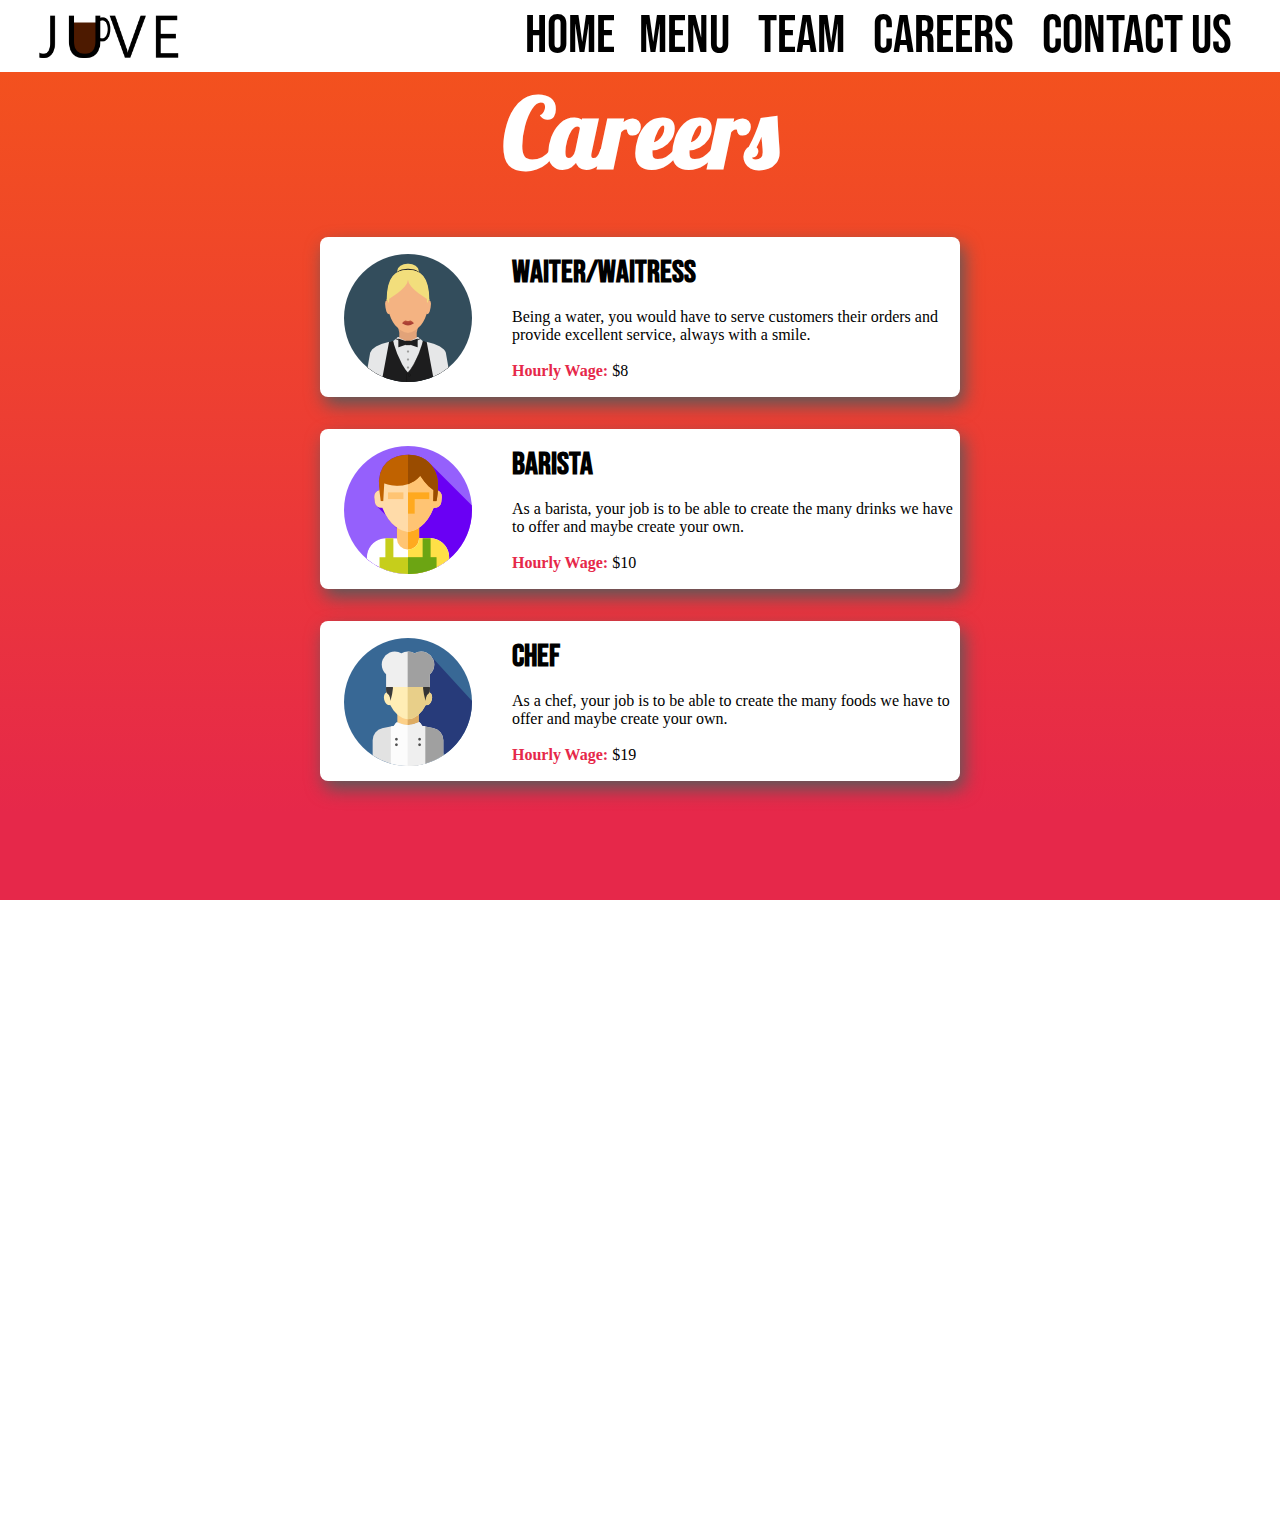
<file: careers.html>
<!DOCTYPE html>
<html lang="en-SG">
   <head>
      <title>Careers - Juve Cafe</title>
      <meta charset="UTF-8">
      <link href="img/favicon.png" rel="icon" sizes="16x16">
      <meta content="width=device-width, initial-scale=1" name="viewport">
      <link href="https://cdnjs.cloudflare.com/ajax/libs/font-awesome/4.7.0/css/font-awesome.min.css" rel="stylesheet">
      <link href="https://fonts.googleapis.com/css?family=Lobster" rel="stylesheet">
      <link href="styles.css" rel="stylesheet" type="text/css">
      <script src="https://ajax.googleapis.com/ajax/libs/jquery/3.3.1/jquery.min.js"></script>
      <link rel="stylesheet" href="SlickNav/slicknav.css" />
      <script src="SlickNav/jquery.slicknav.min.js"></script>
	  <script src="js/main.js"></script>
   </head>
   <body>
      <nav>
         <img src="img/logo.png" alt="logo">
         <ul>
            <li><a href="index.html">Home</a>
            <li>
            <li><a href="menu.html">Menu</a></li>
            <li> <a href="team.html">Team</a></li>
            <li><a href="careers.html">Careers</a></li>
            <li><a href="contact.html">Contact Us</a></li>
         </ul>
      </nav>
      <ul id="menu">
	  <!-- Mobile Navigation -->
         <li><a href="index.html">Home</a>
         <li>
         <li><a href="menu.html">Menu</a></li>
         <li> <a href="team.html">Team</a></li>
         <li><a href="careers.html">Careers</a></li>
         <li><a href="contact.html">Contact Us</a></li>
      </ul>
      <section id="careers">
	  <!-- Careers Section -->
         <h2>Careers</h2>
         <div class="container">
            <figure><img alt="waiter" src="img/careers/waiter.png"></figure>
            <article>
               <h2>Waiter/Waitress</h2>
               <p>
                  Being a water, you would have to serve customers their orders and provide excellent service, always with a smile.<br><br>
                  <span>Hourly Wage: </span>$8
               </p>
            </article>
         </div>
         <div class="container">
            <figure><img alt="barista" src="img/careers/barista.png"></figure>
            <article>
               <h2>Barista</h2>
               <p>
                  As a barista, your job is to be able to create the many drinks we have to offer and maybe create your own.<br><br>
                  <span>Hourly Wage: </span>$10
               </p>
            </article>
         </div>
         <div class="container">
            <figure><img alt="chef" src="img/careers/chef.png"></figure>
            <article>
               <h2>Chef</h2>
               <p>
                  As a chef, your job is to be able to create the many foods we have to offer and maybe create your own.<br><br>
                  <span>Hourly Wage: </span>$19
               </p>
            </article>
         </div>
      </section>
      <footer>
	  <!-- Footer -->
         <h2>Grab and Go.</h2>
         <div class="information">
            <address>51 FAIRWAYS DRIVE<br>SINGAPORE 286965</address>
            <p>8AM TO 7PM</p>
            <a href="tel:91234567"><span><i class="fa fa-phone"></i> 91234567</span><br></a>
            <a href="mailto:contact@juvecafe.com?Subject=Juve%20Cafe" target="_top"><span><i class="fa fa-envelope"></i> contact@juvecafe.com</span></a>
         </div>
         <iframe  src="https://www.google.com/maps/embed?pb=!1m18!1m12!1m3!1d63820.32368941657!2d103.79632658105211!3d1.3133177547739647!2m3!1f0!2f0!3f0!3m2!1i1024!2i768!4f13.1!3m3!1m2!1s0x0%3A0x618d7debf5205ee2!2sRiders+Cafe!5e0!3m2!1sen!2ssg!4v1526439135109"  allowfullscreen="allowfullscreen"></iframe>
         <div class="socialmedia">
            <i class="fa fa-facebook-f"></i>
            <i class="fa fa-instagram"></i>
            <i class="fa fa-twitter"></i>
         </div>
         <div class="copyright">
            <button id="myBtn">Click here for copyright acknowledgement</button>
            <br>
            <span>&copy;Juve Cafe</span>
         </div>
      </footer>
      <!-- The Modal -->
      <div id="myModal" class="modal">
         <!-- Modal content -->
         <div class="modal-content">
            <div class="modal-header">
               <span class="close">&times;</span>
               <h2>Copyright Acknowledgement</h2>
            </div>
            <div class="modal-body">
               <ul>
                  <li><a  target="_blank" href="http://fontsgeek.com/fonts/Maiandra-GD-Regular">MaiandraGD</a></li>
                  <li><a  target="_blank" href="https://www.dafont.com/bebas-neue.font">Bebas Neue Font</a></li>
                  <li><a  target="_blank" href="https://dribbble.com/shots/4526755-Coffee-Machine">Coffee Machine</a></li>
                  <li>
                     <div>Icons made by <a href="http://www.freepik.com" title="Freepik">Freepik</a> from <a href="https://www.flaticon.com/" title="Flaticon">www.flaticon.com</a> is licensed by <a href="http://creativecommons.org/licenses/by/3.0/" title="Creative Commons BY 3.0" target="_blank">CC 3.0 BY</a></div>
                  </li>
                  <li><a  target="_blank" href="https://www.pexels.com/">Menu Images</a></li>
               </ul>
            </div>
         </div>
      </div>
      <script>
         // Get the modal
         var modal = document.getElementById('myModal');
         
         // Get the button that opens the modal
         var btn = document.getElementById("myBtn");
         
         // Get the <span> element that closes the modal
         var span = document.getElementsByClassName("close")[0];
         
         // When the user clicks the button, open the modal 
         btn.onclick = function() {
             modal.style.display = "block";
         }
         
         // When the user clicks on <span> (x), close the modal
         span.onclick = function() {
             modal.style.display = "none";
         }
         
         // When the user clicks anywhere outside of the modal, close it
         window.onclick = function(event) {
             if (event.target == modal) {
                 modal.style.display = "none";
             }
         }
      </script>
   </body>
</html>
</file>
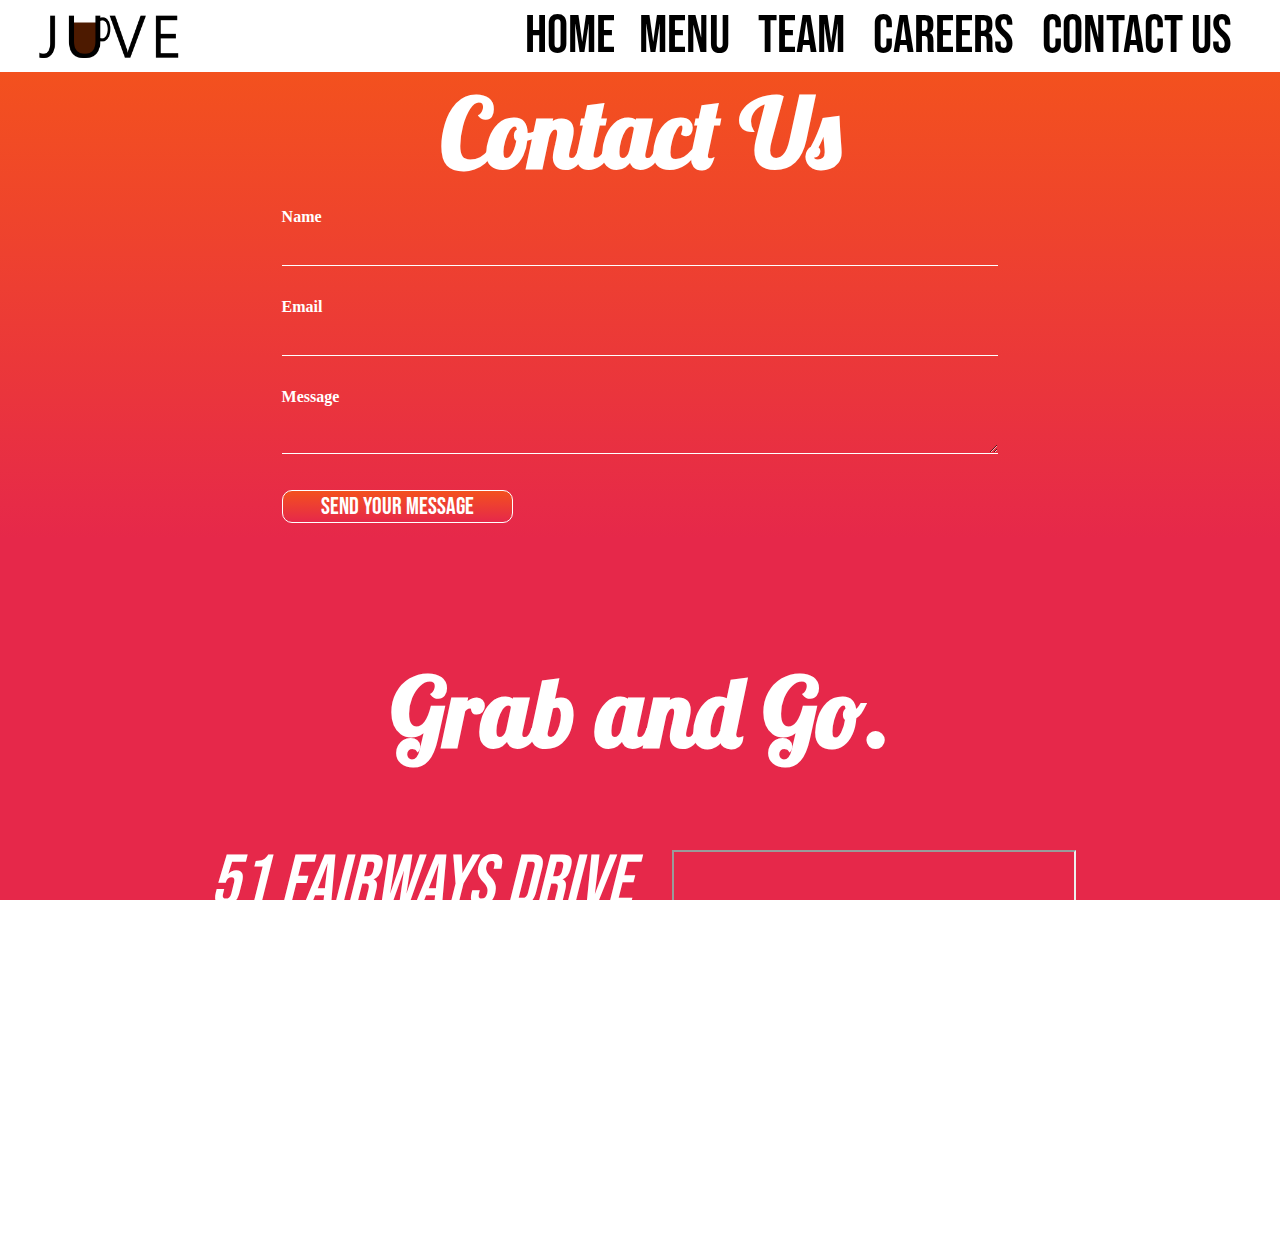
<file: contact.html>
<!DOCTYPE html>
<html lang="en-SG">
   <head>
      <title>Meet the Team - Juve Cafe</title>
      <meta charset="UTF-8">
      <link href="img/favicon.png" rel="icon" sizes="16x16">
      <meta content="width=device-width, initial-scale=1" name="viewport">
      <link href="img/cup.png" rel="icon" sizes="16x16">
      <link href="https://cdnjs.cloudflare.com/ajax/libs/font-awesome/4.7.0/css/font-awesome.min.css" rel="stylesheet">
      <link href="https://fonts.googleapis.com/css?family=Lobster" rel="stylesheet">
      <link href="styles.css" rel="stylesheet" type="text/css">
      <script src="https://ajax.googleapis.com/ajax/libs/jquery/3.3.1/jquery.min.js"></script>
      <link rel="stylesheet" href="SlickNav/slicknav.css" />
      <script src="SlickNav/jquery.slicknav.min.js"></script>
      <script src="js/main.js"></script>
	  <script src="js/main.js"></script>
   </head>
   <body>
      <nav>
         <img src="img/logo.png" alt="logo">
         <ul>
            <li><a href="index.html">Home</a>
            <li>
            <li><a href="menu.html">Menu</a></li>
            <li> <a href="team.html">Team</a></li>
            <li><a href="careers.html">Careers</a></li>
            <li><a href="contact.html">Contact Us</a></li>
         </ul>
      </nav>
      <ul id="menu">
	  <!-- Mobile Navigation -->
         <li><a href="index.html">Home</a>
         <li>
         <li><a href="menu.html">Menu</a></li>
         <li> <a href="team.html">Team</a></li>
         <li><a href="careers.html">Careers</a></li>
         <li><a href="contact.html">Contact Us</a></li>
      </ul>
      <section id="contact">
	  <!-- Contact Section -->
         <h2>Contact Us</h2>
         <div class="container">
            <form name="contactform" action="#" onsubmit="return validateForm()">
               <label for="name">Name</label>
               <input type="text" id="name" name="name">
               <label for="email">Email</label>
               <input type="text" id="email" name="email">
               <label for="message">Message</label>
               <textarea id="subject" name="message"  style="height:3rem"></textarea>
               <br>
               <button type="submit" id="submitbutton" value="Submit">
               <span> Send your Message</span>
               </button>
            </form>
         </div>
      </section>
      <footer>
	  <!-- Footer -->
         <h2>Grab and Go.</h2>
         <div class="information">
            <address>51 FAIRWAYS DRIVE<br>SINGAPORE 286965</address>
            <p>8AM TO 7PM</p>
            <a href="tel:91234567"><span><i class="fa fa-phone"></i> 91234567</span><br></a>
            <a href="mailto:contact@juvecafe.com?Subject=Juve%20Cafe" target="_top"><span><i class="fa fa-envelope"></i> contact@juvecafe.com</span></a>
         </div>
         <iframe  src="https://www.google.com/maps/embed?pb=!1m18!1m12!1m3!1d63820.32368941657!2d103.79632658105211!3d1.3133177547739647!2m3!1f0!2f0!3f0!3m2!1i1024!2i768!4f13.1!3m3!1m2!1s0x0%3A0x618d7debf5205ee2!2sRiders+Cafe!5e0!3m2!1sen!2ssg!4v1526439135109"  allowfullscreen="allowfullscreen"></iframe>
         <div class="socialmedia">
            <i class="fa fa-facebook-f"></i>
            <i class="fa fa-instagram"></i>
            <i class="fa fa-twitter"></i>
         </div>
         <div class="copyright">
            <button id="myBtn">Click here for copyright acknowledgement</button>
            <br>
            <span>&copy;Juve Cafe</span>
         </div>
      </footer>
      <!-- The Modal -->
      <div id="myModal" class="modal">
         <!-- Modal content -->
         <div class="modal-content">
            <div class="modal-header">
               <span class="close">&times;</span>
               <h2>Copyright Acknowledgement</h2>
            </div>
            <div class="modal-body">
               <ul>
                  <li><a  target="_blank" href="http://fontsgeek.com/fonts/Maiandra-GD-Regular">MaiandraGD</a></li>
                  <li><a  target="_blank" href="https://www.dafont.com/bebas-neue.font">Bebas Neue Font</a></li>
                  <li><a  target="_blank" href="https://dribbble.com/shots/4526755-Coffee-Machine">Coffee Machine</a></li>
                  <li>
                     <div>Icons made by <a href="http://www.freepik.com" title="Freepik">Freepik</a> from <a href="https://www.flaticon.com/" title="Flaticon">www.flaticon.com</a> is licensed by <a href="http://creativecommons.org/licenses/by/3.0/" title="Creative Commons BY 3.0" target="_blank">CC 3.0 BY</a></div>
                  </li>
                  <li><a  target="_blank" href="https://www.pexels.com/">Menu Images</a></li>
               </ul>
            </div>
         </div>
      </div>
      <script>
         // Get the modal
         var modal = document.getElementById('myModal');
         
         // Get the button that opens the modal
         var btn = document.getElementById("myBtn");
         
         // Get the <span> element that closes the modal
         var span = document.getElementsByClassName("close")[0];
         
         // When the user clicks the button, open the modal 
         btn.onclick = function() {
             modal.style.display = "block";
         }
         
         // When the user clicks on <span> (x), close the modal
         span.onclick = function() {
             modal.style.display = "none";
         }
         
         // When the user clicks anywhere outside of the modal, close it
         window.onclick = function(event) {
             if (event.target == modal) {
                 modal.style.display = "none";
             }
         }
      </script>
   </body>
</html>
</file>
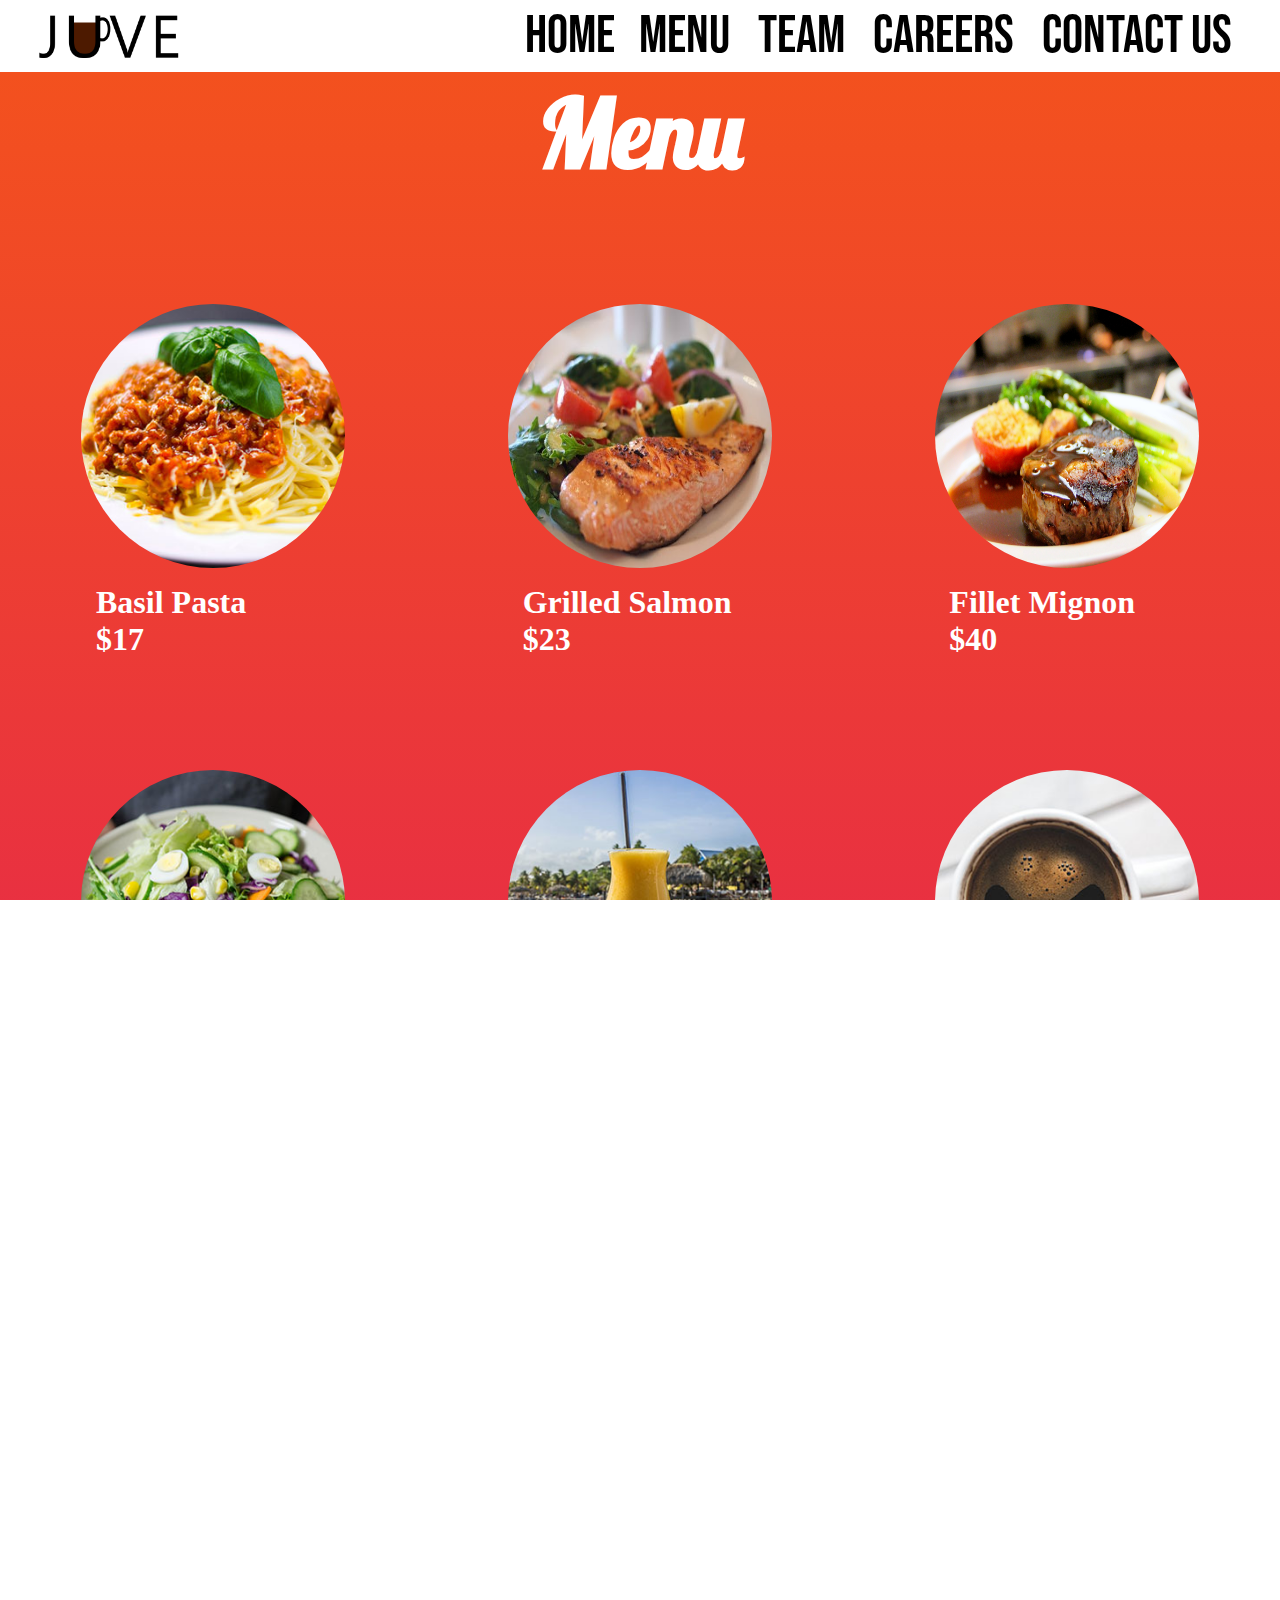
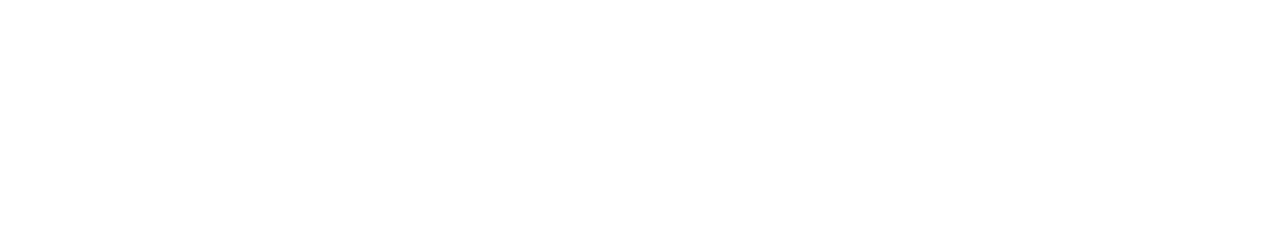
<file: menu.html>
<!DOCTYPE html>
<html lang="en-SG">
   <head>
      <title>Meet the Team - Juve Cafe</title>
      <meta charset="UTF-8">
      <link href="img/favicon.png" rel="icon" sizes="16x16">
      <meta content="width=device-width, initial-scale=1" name="viewport">
      <link href="img/cup.png" rel="icon" sizes="16x16">
      <link href="https://cdnjs.cloudflare.com/ajax/libs/font-awesome/4.7.0/css/font-awesome.min.css" rel="stylesheet">
      <link href="https://fonts.googleapis.com/css?family=Lobster" rel="stylesheet">
      <link href="styles.css" rel="stylesheet" type="text/css">
      <script src="https://ajax.googleapis.com/ajax/libs/jquery/3.3.1/jquery.min.js"></script>
      <link rel="stylesheet" href="SlickNav/slicknav.css" />
      <script src="SlickNav/jquery.slicknav.min.js"></script>
	  <script src="js/main.js"></script>
   </head>
   <body>
      <nav>
         <img src="img/logo.png" alt="logo">
         <ul>
            <li><a href="index.html">Home</a>
            <li>
            <li><a href="menu.html">Menu</a></li>
            <li> <a href="team.html">Team</a></li>
            <li><a href="careers.html">Careers</a></li>
            <li><a href="contact.html">Contact Us</a></li>
         </ul>
      </nav>
      <ul id="menu">
	  <!-- Mobile Navigation -->
         <li><a href="index.html">Home</a>
         <li>
         <li><a href="menu.html">Menu</a></li>
         <li> <a href="team.html">Team</a></li>
         <li><a href="careers.html">Careers</a></li>
         <li><a href="contact.html">Contact Us</a></li>
      </ul>
      <section id="food">
         <h2>Menu</h2>
         <div class="wrapper">
            <div class="container">
               <figure>
                  <img src="img/food/basil-pasta.jpg" alt="">
               </figure>
               <p>
                  <span>Basil Pasta</span>
                  <br>
                  $17
               </p>
            </div>
            <div class="container">
               <figure>
                  <img src="img/food/salmon.jpeg" alt="">
               </figure>
               <p>
                  <span>Grilled Salmon</span>
                  <br>
                  $23
               </p>
            </div>
            <div class="container">
               <figure>
                  <img src="img/food/steak.jpg" alt="">
               </figure>
               <p>
                  <span>Fillet Mignon</span>
                  <br>
                  $40
               </p>
            </div>
            <div class="container">
               <figure>
                  <img src="img/food/salad.jpg" alt="">
               </figure>
               <p>
                  <span>Salad</span>
                  <br>
                  $8
               </p>
            </div>
            <div class="container">
               <figure>
                  <img src="img/food/mango.jpg" alt="">
               </figure>
               <p>
                  <span>Mango Smoothie</span>
                  <br>
                  $6
               </p>
            </div>
            <div class="container">
               <figure>
                  <img src="img/food/coffee.jpg" alt="">
               </figure>
               <p>
                  <span>Coffee</span>
                  <br>
                  $4
               </p>
            </div>
         </div>
      </section>
      <footer>
         <h2>Grab and Go.</h2>
         <div class="information">
            <address>51 FAIRWAYS DRIVE<br>SINGAPORE 286965</address>
            <p>8AM TO 7PM</p>
            <a href="tel:91234567"><span><i class="fa fa-phone"></i> 91234567</span><br></a>
            <a href="mailto:contact@juvecafe.com?Subject=Juve%20Cafe" target="_top"><span><i class="fa fa-envelope"></i> contact@juvecafe.com</span></a>
         </div>
         <iframe  src="https://www.google.com/maps/embed?pb=!1m18!1m12!1m3!1d63820.32368941657!2d103.79632658105211!3d1.3133177547739647!2m3!1f0!2f0!3f0!3m2!1i1024!2i768!4f13.1!3m3!1m2!1s0x0%3A0x618d7debf5205ee2!2sRiders+Cafe!5e0!3m2!1sen!2ssg!4v1526439135109"  allowfullscreen="allowfullscreen"></iframe>
         <div class="socialmedia">
            <i class="fa fa-facebook-f"></i>
            <i class="fa fa-instagram"></i>
            <i class="fa fa-twitter"></i>
         </div>
         <div class="copyright">
            <button id="myBtn">Click here for copyright acknowledgement</button>
            <br>
            <span>&copy;Juve Cafe
         </div>
      </footer>
      <!-- The Modal -->
      <div id="myModal" class="modal">
         <!-- Modal content -->
         <div class="modal-content">
            <div class="modal-header">
               <span class="close">&times;</span>
               <h2>Copyright Acknowledgement</h2>
            </div>
            <div class="modal-body">
               <ul>
                  <li><a  target="_blank" href="http://fontsgeek.com/fonts/Maiandra-GD-Regular">MaiandraGD</a></li>
                  <li><a  target="_blank" href="https://www.dafont.com/bebas-neue.font">Bebas Neue Font</a></li>
                  <li><a  target="_blank" href="https://dribbble.com/shots/4526755-Coffee-Machine">Coffee Machine</a></li>
                  <li>
                     <div>Icons made by <a href="http://www.freepik.com" title="Freepik">Freepik</a> from <a href="https://www.flaticon.com/" title="Flaticon">www.flaticon.com</a> is licensed by <a href="http://creativecommons.org/licenses/by/3.0/" title="Creative Commons BY 3.0" target="_blank">CC 3.0 BY</a></div>
                  </li>
                  <li><a  target="_blank" href="https://www.pexels.com/">Menu Images</a></li>
               </ul>
               </ul>
            </div>
         </div>
      </div>
      <script>
         // Get the modal
         var modal = document.getElementById('myModal');
         
         // Get the button that opens the modal
         var btn = document.getElementById("myBtn");
         
         // Get the <span> element that closes the modal
         var span = document.getElementsByClassName("close")[0];
         
         // When the user clicks the button, open the modal 
         btn.onclick = function() {
             modal.style.display = "block";
         }
         
         // When the user clicks on <span> (x), close the modal
         span.onclick = function() {
             modal.style.display = "none";
         }
         
         // When the user clicks anywhere outside of the modal, close it
         window.onclick = function(event) {
             if (event.target == modal) {
                 modal.style.display = "none";
             }
         }
      </script>
   </body>
</html>
</file>
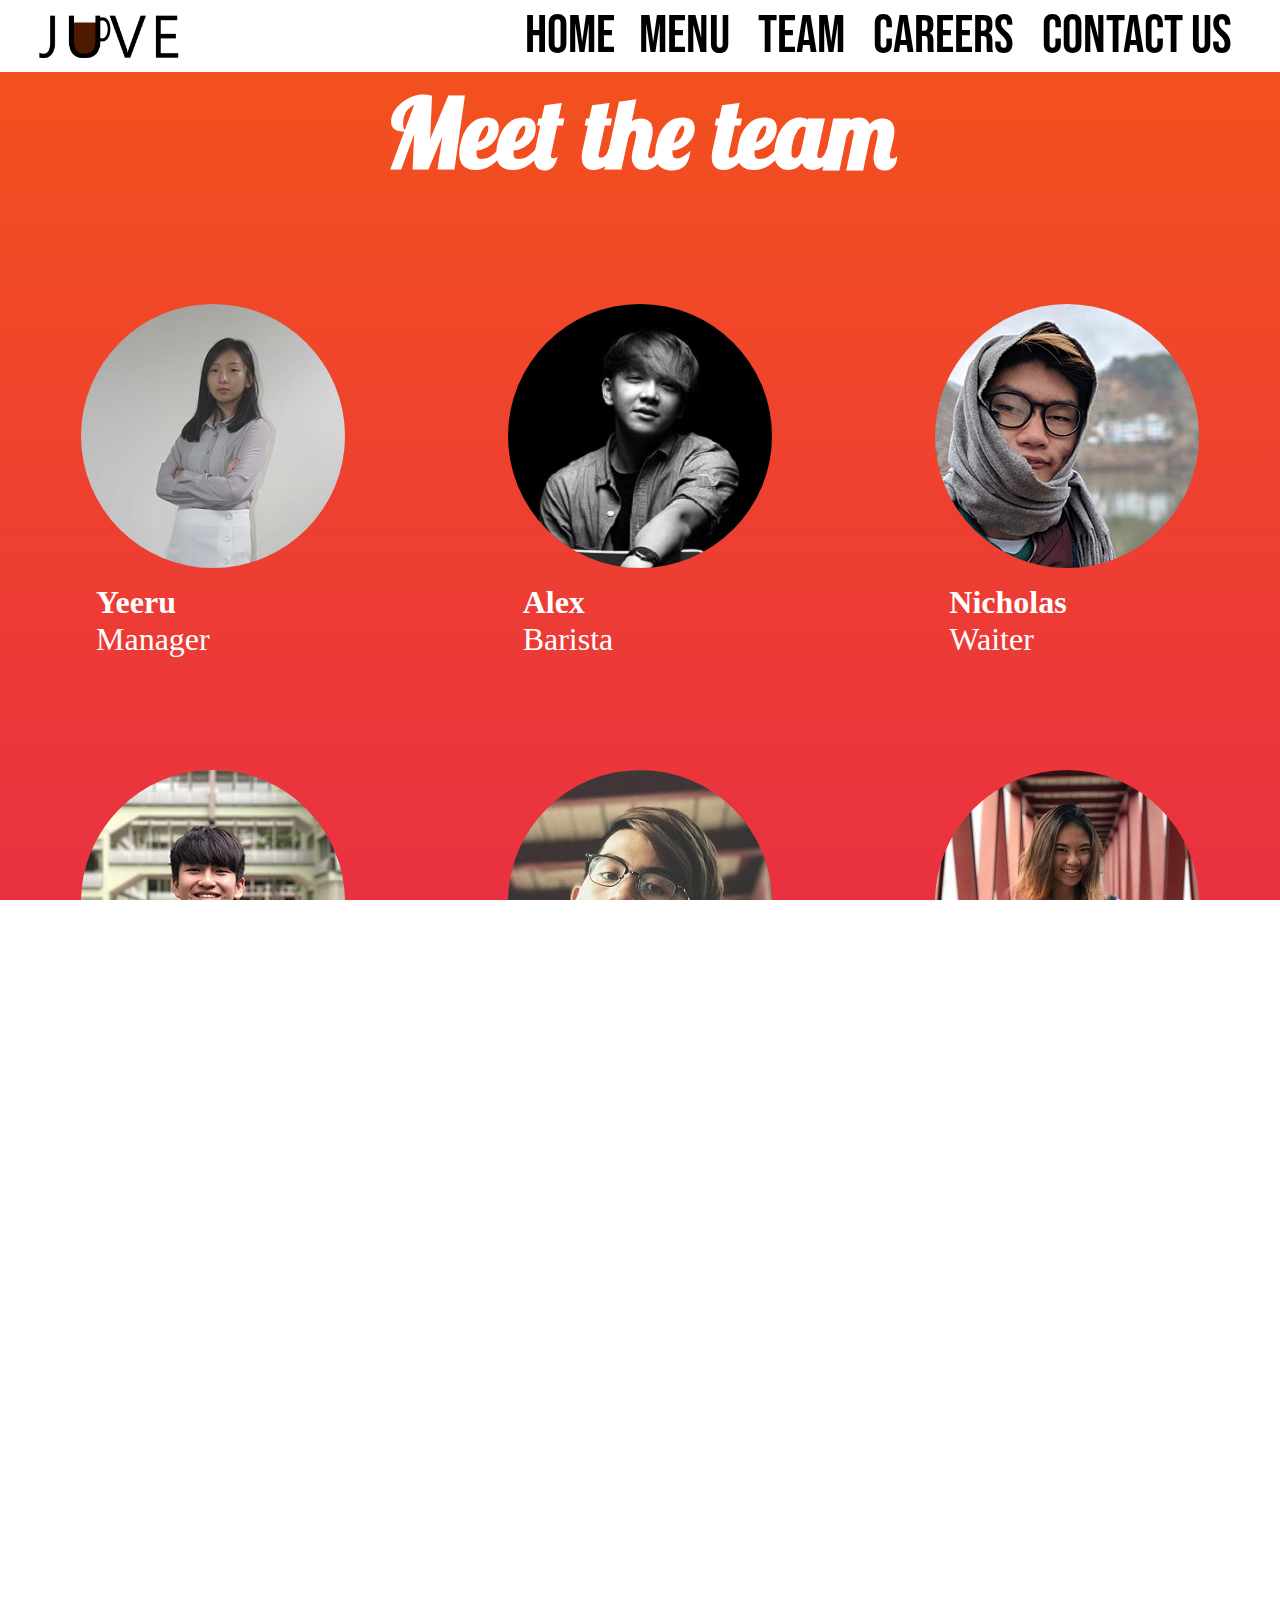
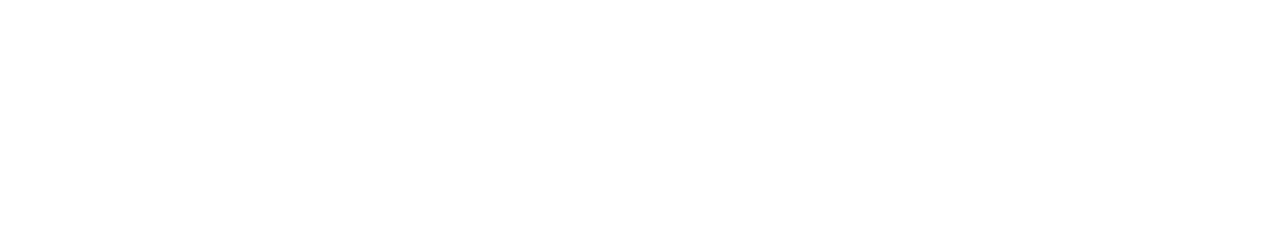
<file: team.html>
<!DOCTYPE html>
<html lang="en-SG">
   <head>
      <title>Meet the Team - Juve Cafe</title>
      <meta charset="UTF-8">
      <link href="img/favicon.png" rel="icon" sizes="16x16">
      <meta content="width=device-width, initial-scale=1" name="viewport">
      <link href="img/cup.png" rel="icon" sizes="16x16">
      <link href="https://cdnjs.cloudflare.com/ajax/libs/font-awesome/4.7.0/css/font-awesome.min.css" rel="stylesheet">
      <link href="https://fonts.googleapis.com/css?family=Lobster" rel="stylesheet">
      <link href="styles.css" rel="stylesheet" type="text/css">
      <script src="https://ajax.googleapis.com/ajax/libs/jquery/3.3.1/jquery.min.js"></script>
      <link rel="stylesheet" href="SlickNav/slicknav.css" />
      <script src="SlickNav/jquery.slicknav.min.js"></script>
	  <script src="js/main.js"></script>
   </head>
   <body>
      <nav>
         <img src="img/logo.png" alt="logo">
         <ul>
            <li><a href="index.html">Home</a>
            <li>
            <li><a href="menu.html">Menu</a></li>
            <li> <a href="team.html">Team</a></li>
            <li><a href="careers.html">Careers</a></li>
            <li><a href="contact.html">Contact Us</a></li>
         </ul>
      </nav>
      <ul id="menu">
	  <!-- Mobile Navigation -->
         <li><a href="index.html">Home</a>
         <li>
         <li><a href="menu.html">Menu</a></li>
         <li> <a href="team.html">Team</a></li>
         <li><a href="careers.html">Careers</a></li>
         <li><a href="contact.html">Contact Us</a></li>
      </ul>
      <section id="team">
	  <!-- Team Section -->
         <h2>Meet the team</h2>
         <div class="wrapper">
            <div class="container">
               <figure>
                  <img src="img/team/yeet.jpg" alt="yeeru">
               </figure>
               <i class="fa fa-search"></i>
               <p>
                  <span>Yeeru</span>
                  <br>
                  Manager
               </p>
            </div>
            <div class="container">
               <figure>
                  <img src="img/team/alex.jpg" alt="alex">
               </figure>
               <p>
                  <span>Alex</span>
                  <br>
                  Barista
            </div>
            <div class="container">
               <figure>
                  <img src="img/team/nicholas.jpg" alt="nicholas">
               </figure>
               <p>
                  <span>Nicholas</span>
                  <br>
                  Waiter
            </div>
            <div class="container">
               <figure>
                  <img src="img/team/han.jpg" alt="han">
               </figure>
               <p>
                  <span>Han</span>
                  <br>
                  Waiter
            </div>
            <div class="container">
               <figure>
                  <img src="img/team/dalton.jpg" alt="dalton">
               </figure>
               <p>
                  <span>Dalton</span>
                  <br>
                  Head Chef
            </div>
            <div class="container">
               <figure>
                  <img src="img/team/faith.jpg" alt="faith">
               </figure>
               <p>
                  <span>Faith</span>
                  <br>
                  Sous Chef
            </div>
         </div>
      </section>
      <footer>
	  <!-- Footer -->
         <h2>Grab and Go.</h2>
         <div class="information">
            <address>51 FAIRWAYS DRIVE<br>SINGAPORE 286965</address>
            <p>8AM TO 7PM</p>
            <a href="tel:91234567"><span><i class="fa fa-phone"></i> 91234567</span><br></a>
            <a href="mailto:contact@juvecafe.com?Subject=Juve%20Cafe" target="_top"><span><i class="fa fa-envelope"></i> contact@juvecafe.com</span></a>
         </div>
         <iframe  src="https://www.google.com/maps/embed?pb=!1m18!1m12!1m3!1d63820.32368941657!2d103.79632658105211!3d1.3133177547739647!2m3!1f0!2f0!3f0!3m2!1i1024!2i768!4f13.1!3m3!1m2!1s0x0%3A0x618d7debf5205ee2!2sRiders+Cafe!5e0!3m2!1sen!2ssg!4v1526439135109"  allowfullscreen="allowfullscreen"></iframe>
         <div class="socialmedia">
            <i class="fa fa-facebook-f"></i>
            <i class="fa fa-instagram"></i>
            <i class="fa fa-twitter"></i>
         </div>
         <div class="copyright">
            <button id="myBtn">Click here for copyright acknowledgement</button>
            <br>
            <span>&copy;Juve Cafe</span>
         </div>
      </footer>
      <!-- The Modal -->
      <div id="myModal" class="modal">
         <!-- Modal content -->
         <div class="modal-content">
            <div class="modal-header">
               <span class="close">&times;</span>
               <h2>Copyright Acknowledgement</h2>
            </div>
            <div class="modal-body">
               <ul>
                  <li><a  target="_blank" href="http://fontsgeek.com/fonts/Maiandra-GD-Regular">MaiandraGD</a></li>
                  <li><a  target="_blank" href="https://www.dafont.com/bebas-neue.font">Bebas Neue Font</a></li>
                  <li><a  target="_blank" href="https://dribbble.com/shots/4526755-Coffee-Machine">Coffee Machine</a></li>
                  <li>
                     <div>Icons made by <a href="http://www.freepik.com" title="Freepik">Freepik</a> from <a href="https://www.flaticon.com/" title="Flaticon">www.flaticon.com</a> is licensed by <a href="http://creativecommons.org/licenses/by/3.0/" title="Creative Commons BY 3.0" target="_blank">CC 3.0 BY</a></div>
                  </li>
                  <li><a  target="_blank" href="https://www.pexels.com/">Menu Images</a></li>
               </ul>
            </div>
         </div>
      </div>
      <script>
         // Get the modal
         var modal = document.getElementById('myModal');
         
         // Get the button that opens the modal
         var btn = document.getElementById("myBtn");
         
         // Get the <span> element that closes the modal
         var span = document.getElementsByClassName("close")[0];
         
         // When the user clicks the button, open the modal 
         btn.onclick = function() {
             modal.style.display = "block";
         }
         
         // When the user clicks on <span> (x), close the modal
         span.onclick = function() {
             modal.style.display = "none";
         }
         
         // When the user clicks anywhere outside of the modal, close it
         window.onclick = function(event) {
             if (event.target == modal) {
                 modal.style.display = "none";
             }
         }
      </script>
   </body>
</html>
</file>
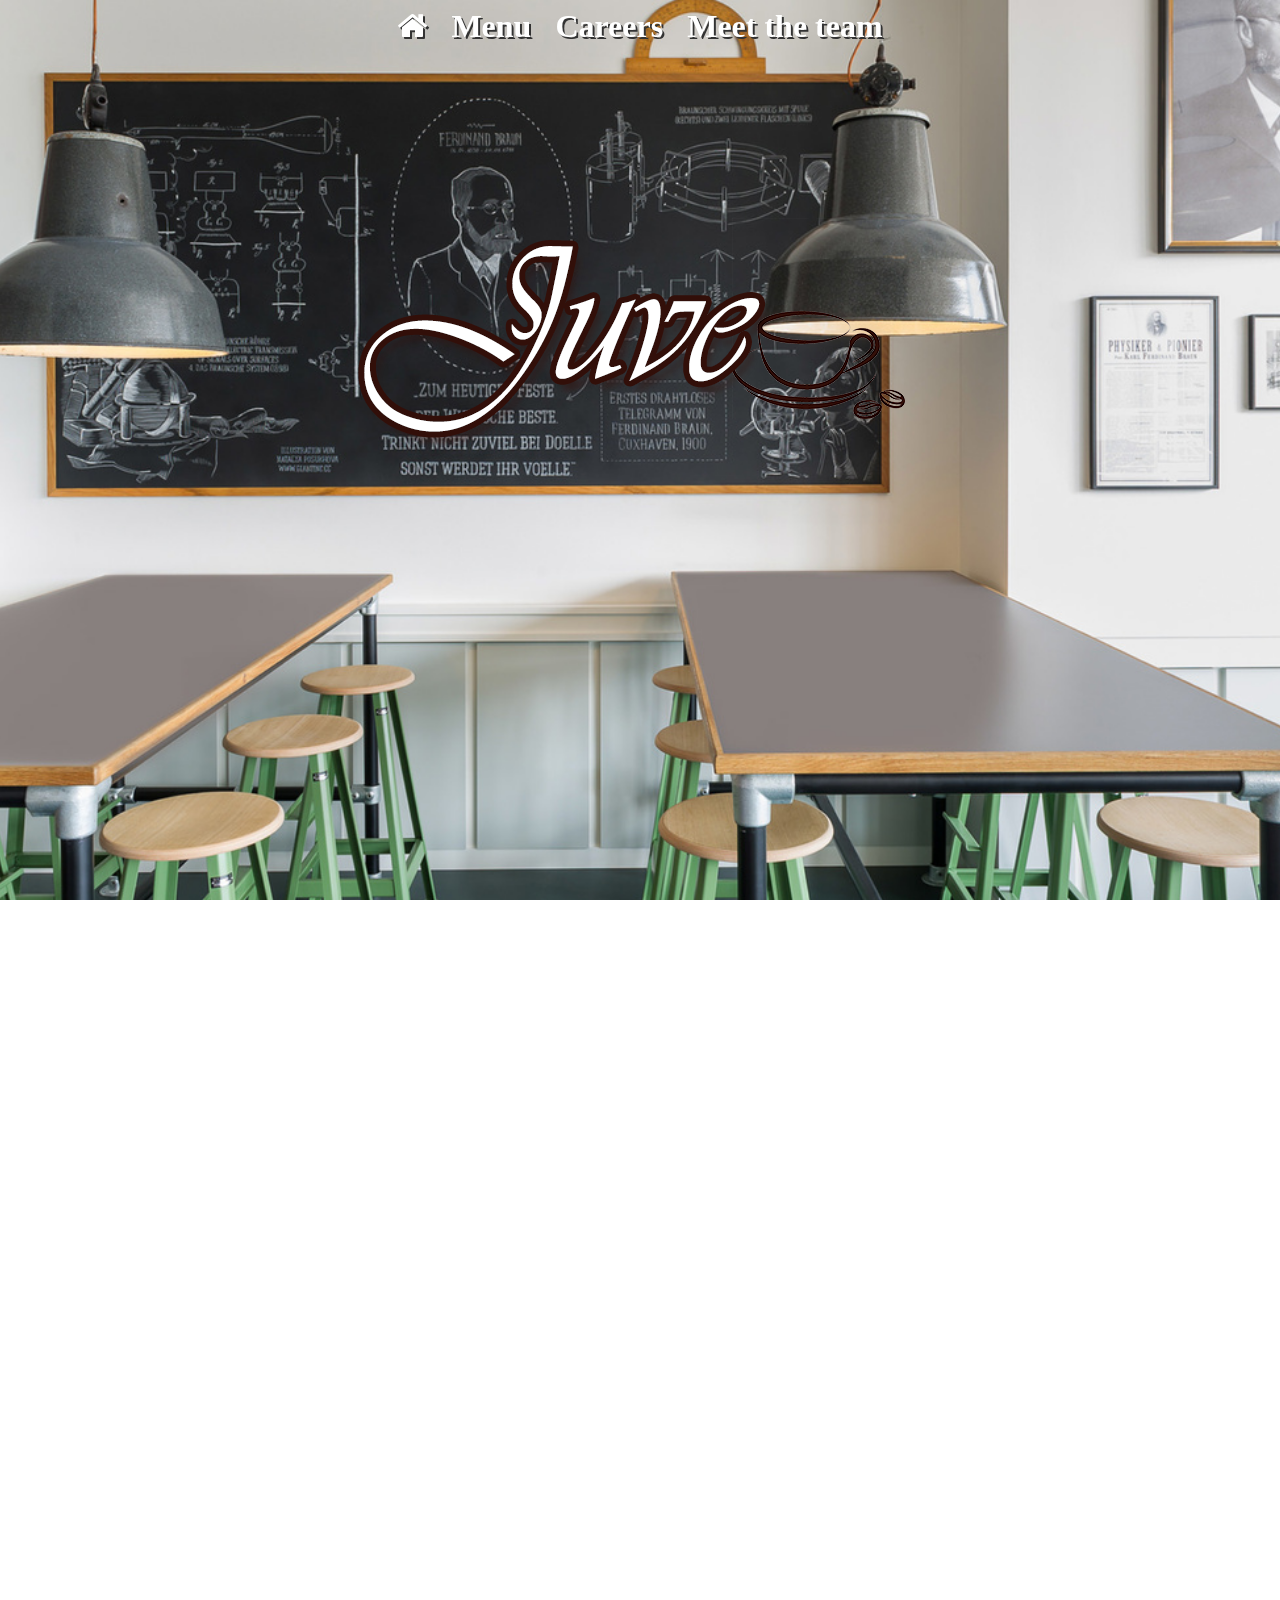
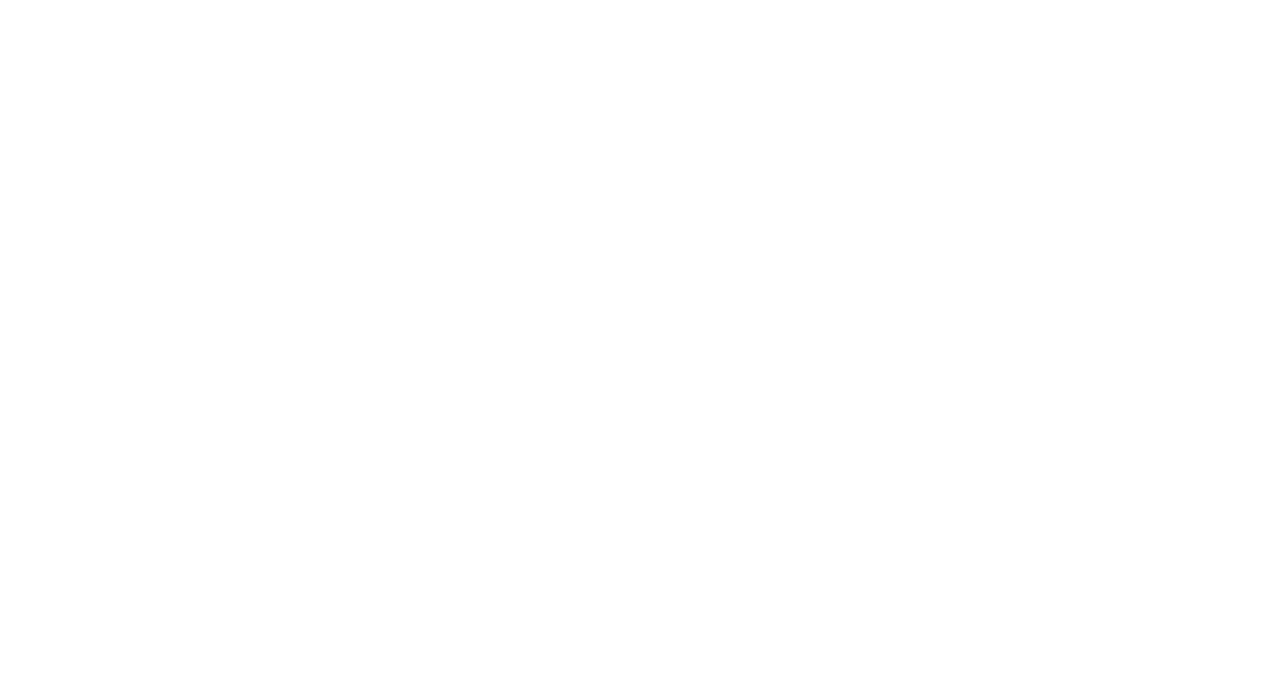
<file: juvev1/careers.html>
<!DOCTYPE html>
<html lang="en-SG">
   <!--
      -->
   <head>
      <title>Careers - Juve Cafe</title>
      <meta charset="UTF-8">
      <meta content="width=device-width, initial-scale=1" name="viewport">
      <link href="img/cup.png" rel="icon" sizes="16x16">
      <link href="https://cdnjs.cloudflare.com/ajax/libs/font-awesome/4.7.0/css/font-awesome.min.css" rel="stylesheet">
      <link href="style.css" rel="stylesheet" type="text/css">
   </head>
   <body>
      <!-- Header -->
      <header>
         <!-- Nav Bar -->
         <nav>
            <a href="index.html"><i class="fa fa-home"></i></a>
            <a href="menu.html">Menu</a>
            <a href="careers.html">Careers</a>
            <a href="meetheteam.html">Meet the team</a>
         </nav>
         <!-- Main Site Logo -->
         <figure><a href="index.html"><img alt="site-logo" src="img/logo.png"></a></figure>
      </header>
      <section id="careers">
         <h1>Careers</h1>
         <div class="wrapper">
            <div class="container">
               <figure><img alt="waiter" src="img/waiter.png"></figure>
               <article>
                  <h2>Waiter/Waitress</h2>
                  <p>
                     Being a water, you would have to serve customers their orders and provide excellent service, always with a smile.<br><br>
                     <span>Hourly Wage: </span>$8
                  </p>
               </article>
            </div>
            <div class="container">
               <figure><img alt="barista" src="img/barista.png"></figure>
               <article>
                  <h2>Barista</h2>
                  <p>
                     As a barista, your job is to be able to create the many drinks we have to offer and maybe create your own.<br><br>
                     <span>Hourly Wage: </span>$10
                  </p>
               </article>
            </div>
            <div class="container">
               <figure><img alt="chef" src="img/chef.png"></figure>
               <article>
                  <h2>Chef</h2>
                  <p>
                     As a chef, your job is to be able to create the many foods we have to offer and maybe create your own.<br><br>
                     <span>Hourly Wage: </span>$19
                  </p>
               </article>
            </div>
         </div>
      </section>
      <footer>
         <div class="container">
            <aside>
               <iframe  src="https://www.google.com/maps/embed?pb=!1m18!1m12!1m3!1d63820.32368941657!2d103.79632658105211!3d1.3133177547739647!2m3!1f0!2f0!3f0!3m2!1i1024!2i768!4f13.1!3m3!1m2!1s0x0%3A0x618d7debf5205ee2!2sRiders+Cafe!5e0!3m2!1sen!2ssg!4v1526439135109"  allowfullscreen="allowfullscreen"></iframe>
            </aside>
            <div class="wrapper">
               <h2>Contact Us</h2>
               <div class="titleunderline"></div>
               <div class="sm">
                  <a href="https://www.instagram.com/"><i class="fa fa-instagram"></i></a> <a href="https://www.instagram.com/"><i class="fa fa-facebook"></i></a> <a href="https://www.instagram.com/"><i class="fa fa-twitter"></i></a>
               </div>
               <br><br><br>
               <div class="phonemail">
                  <a href="mailto:contact@juvecafe.com"><span><i class="fa fa-envelope"></i>contact@juvecafe.com</span></a><br>
                  <a href="tel:+6591234567"><span><i class="fa fa-phone"></i>91234567</span></a>
               </div>
               <div class="copyright">
                  <br><br><br>
                  <h3>Copyright links</h3>
                  <ul>
                     <li><a  target="_blank" href="http://www.architecturedsgn.com/wp-content/uploads/2018/01/illustration-stock-ffee-mug-clip-art-free-for-download-about-ffee-coffee-cup-vector-mug-clip-art-free-for-download-about-illustration-stock.jpg">Cup Logo</a></li>
                     <li><a  target="_blank" href="http://www.aerogramstudio.com/wp-content/uploads/2014/10/AerogramStudio_CafeFerdinand8-1280x720.jpg">Header background</a></li>
                     <li><a  target="_blank" href="https://www.toptal.com/designers/subtlepatterns/">Pattern background(s)</a></li>
                     <li><a  target="_blank" href="http://flashwallpapers.com/wp-content/uploads/2015/07/Good-Morning-Coffee-1280x720.jpg">Awards background</a></li>
                     <li><a  target="_blank" href="https://static.tacdn.com/img2/tc/2017/rdTopLaurel_LL_TM2.jpg">Tripadvisor Award</a></li>
                     <li>
                        <div>Icons made by <a href="http://www.freepik.com" title="Freepik">Freepik</a> from <a href="https://www.flaticon.com/" title="Flaticon">www.flaticon.com</a> is licensed by <a href="http://creativecommons.org/licenses/by/3.0/" title="Creative Commons BY 3.0" target="_blank">CC 3.0 BY</a></div>
                     </li>
                  </ul>
                  <p>&copy; Juve Cafe
               </div>
               <br>
            </div>
         </div>
      </footer>
   </body>
</html>
</file>
<file: styles.css>
/*
 Author:Russell
 Class:DIT/FT/1A/03
 Admission Number: 1804515
*/
 
 html, body {
    /* CSS Reset, overflow-x to prevent vertical scrolling */
     width: 100%;
     height: 100%;
     margin: 0px;
     padding: 0px;
     overflow-x:hidden;
}
 section {
     overflow:hidden;
}
/* font imports */
 @font-face {
     font-family: BebasNeue;
     src: url(fonts/BebasNeue-Regular.otf);
}
 @font-face {
     font-family: MaiandraGD;
     src: url(fonts/Maiandra-GD.ttf);
}
/* nav styles */
 nav {
     background-color:white;
     display:grid;
     grid-template-areas:'img ul ul';
     margin-bottom:0;
     width:100%;
     z-index:3;
}
 nav img{
     height:4.5em;
     grid-area: img;
     margin-left:1.5rem;
}
 nav ul{
     text-align:right;
     margin-right:1rem;
     margin:auto 3rem auto 0;
     grid-area: ul;
}
 nav li{
     display:inline-block;
     font-family: BebasNeue;
     font-size:3.3rem;
    /* Animation css */
     -webkit-transition: all 0.7s ease;
     -moz-transition: all 0.7s ease;
     -o-transition: all 0.7s ease;
     -ms-transition: all 0.7s ease;
}
 nav a{
     color:black;
     text-decoration:none;
     padding-left:1.5rem;
}
 nav li:hover {
     transform: scale(1.2);
}
 nav i {
     display:none;
}
 #menu {
     display:none;
}
 .slicknav_nav {
     font-family:BebasNeue;
}
/* Header styles */
 header {
     background-color:#e6284a;
}
 header .container {
     position:relative;
     text-align:center;
}
 header .container img{
     height:40rem;
     margin-right:auto;
     margin-left:auto;
     display:block;
}
 header p {
     font-family:BebasNeue;
     font-size:4rem;
     text-align:center;
     color:white;
     letter-spacing:0.5rem;
     margin:0;
     padding-top:2rem;
}
 header .banner {
     width:100%;
     background-color:black;
     height:6em;
     position: absolute;
     top: 65%;
     -ms-transform: skewY(170deg);
    /* IE 9 */
     -webkit-transform: skewY(170deg);
    /* Safari */
     transform: skewY(170deg);
     box-shadow: 0px 10px rgba(0,0,0,0.5);
}
 header .banner span{
     font-size:5em;
     color:white;
     font-family:Lobster;
     vertical-align: middle;
     letter-spacing:0.3rem;
}
 header .wrapper img {
     width:101%;
     margin-bottom:-6px;
}
/* About us styles */
 #aboutus{
     background-color:white;
}
 #aboutus h2 {
     font-family:Lobster;
     text-align:center;
     padding-top:2rem;
     font-size:6rem;
     background: -webkit-linear-gradient(#f3511e, #e6284a);
     -webkit-background-clip: text;
     -webkit-text-fill-color: transparent;
     margin:0;
}
 #aboutus .container{
     display:grid;
     grid-template-areas:'paragraph paragraph aboutusimg' 
}
 #aboutus p {
     grid-area:paragraph;
     margin:auto;
     padding-left:7rem;
     padding-right:5rem;
     font-size:2.4em;
     font-family: MaiandraGD;
     color:#4d4d4d;
}
 #aboutus p:first-letter {
     font-size:3em;
}
 #aboutus.container img {
     grid-area:aboutusimg;
     margin-right:auto;
     margin-left:auto;
}
 #aboutus img{
     width:100%;
}
/* award styles */
 #awards {
     background: -webkit-linear-gradient(#f3511e, #e6284a);
     margin-top:-6px;
}
 #awards .container {
     display: grid;
     grid-template-columns: auto auto;
}
 #awards h2, #team h2, #careers h2, #contact h2, #food h2 {
     font-family:Lobster;
     text-align:center;
     font-size:6rem;
     color:white;
     margin:0;
}
 #awards p {
     color:white;
     font-size:2rem;
     text-align:center;
     padding-bottom:1.5rem;
     font-family:MaiandraGD;
}
 #awards figure{
    /* Centering the awards in the awards section */
     margin:auto;
     padding-bottom:5.6rem;
}
 #awards img {
    /* Setting a size for the image, and adding a rounded edge to the image for aesthetic appeal */
     width: 17rem;
     height: 17rem;
     margin: 0 2rem;
     border: 6px hidden white;
     border-radius: 26%;
}
/* Footer styles */
 footer {
     margin-top:0;
     background-color:#e6284a;
     display:grid;
     grid-template-rows: auto;
     grid-template-areas: "footerh2 footerh2" "information map" "socialmedia copyright";
}
 footer h2 {
     color:white;
     font-family:Lobster;
     font-size:6rem;
     text-align:center;
     grid-area:footerh2;
     padding-top:2rem;
}
 footer .information {
     grid-area:information;
     margin-top:0;
     text-align:right;
}
 footer address{
     font-family:BebasNeue;
     color:white;
     font-size:4.5rem;
     padding-right:2.5rem;
     margin-top:0;
     line-height:0.95;
}
 footer .information p, footer .information span{
     font-family:BebasNeue;
     color:white;
     font-size:3rem;
     padding-right:2.5rem;
     margin-top:0;
     margin-bottom:0;
}
 footer .information span {
     margin-top:0;
     font-size:2rem;
}
 footer a {
     text-decoration:none;
     color:white;
}
 footer iframe{
     grid-area:map;
     height:20rem;
     width:25rem;
}
 footer .socialmedia {
     grid-area:socialmedia;
     padding-left:0.5rem;
     margin:0;
     padding-top:1rem;
}
 footer .socialmedia i {
     font-size:3.6rem;
     color:white;
     padding-left:0.5rem;
    /* Animation css */
     -webkit-transition: all 0.7s ease;
     -moz-transition: all 0.7s ease;
     -o-transition: all 0.7s ease;
     -ms-transition: all 0.7s ease;
}
 footer .socialmedia i:hover{
     transform: scale(1.2);
}
 footer .copyright {
     grid-area:copyright;
     text-align:right;
     padding-top:1rem;
}
 footer .copyright p, footer .copyright span, footer .copyright button {
     font-family:MaiandraGD;
     color:white;
     font-size:1rem;
     padding-right:0.5rem;
     margin:0;
     background:transparent;
     border:0;
}
/* Meet the team styles */
 #team, #careers, #contact, #food{
     background: -webkit-linear-gradient(#f3511e, #e6284a);
}
 #team .wrapper, #food .wrapper {
     display:grid;
     grid-template-columns:auto auto auto;
}
 #team .container, #food .container {
     padding-top:6rem;
}
 #team img, #food img{
     display:block;
     width:16.5rem;
     height:16.5rem;
     border-radius:50%;
     margin:auto;
}
 #team i {
     color:white;
     font-size:800%;
     position:fixed;
     display:none;
}
 #team p, #food p {
     font-size:2rem;
     color:white;
     font-family:Maiandra-GD;
     padding-left:6rem;
     margin:auto;
}
 #team span, #food p {
     font-weight:bold;
}
/* Careers styles */
 #careers h2 {
     margin-bottom:2.8rem;
}
 #careers .container {
    /* Size of box for each job. Box is centered with a border radius and box-shadow applied */
     width:40rem;
     height:10rem;
     background-color:white;
     box-shadow: 4px 8px 18px #595959;
     margin:0 auto 2rem;
     border-radius:8px;
}
 #careers img {
    /*Img is padded and margined to a position that is aesthetically pleasing. It is also floated to the left */
     padding-top:1.1rem;
     margin-left:-1rem;
     display:block;
     width:auto;
     float:left;
}
 #careers .container h2 {
    /* h2 is aligned to the left, padding to the top by 1rem and aligned to the left */
     color:black;
     font-size:2rem;
     text-align:left;
     font-family:BebasNeue;
     padding-top:1rem;
     margin-bottom:0;
}
 #careers span {
    /* Title for hourly wage is bolded and coloured */
     font-weight:bold;
     color:#e6284a;
}
 #careers p {
     font-family:Maiandra-GD;
}
 #careers article{
    /* Block of text in container is floated to the right but the text in it is aligned to the left A maximum width of 70% of the container is allocated to the article */
     float:right;
     text-align:left;
     width:70% 
}
/* Contact Styles */
 #contact .container {
     height:auto;
     width:80%;
}
 #contact form{
     width:70%;
     padding:1rem;
     margin:0 auto;
}
 input[type=text], select, textarea {
     width:100%;
     padding: 12px;
     border:none;
     margin-bottom:2rem;
     border-bottom: 1px solid white;
     outline:none;
     box-sizing: border-box;
     resize: vertical;
     background-color:transparent;
}
 #contact label {
     color:white;
     font-family:Maiandra-GD;
     font-weight:bold;
}
 #contact button {
     background:-webkit-linear-gradient(#f3511e, #e6284a);
     border-radius:10px;
     border:1px solid white;
}
 #contact button span {
     font-family:BebasNeue;
     font-size:1.5rem;
     padding:2rem;
     color:white;
}
 #contact .container {
     margin:auto;
}
/* The Modal (background) */
 .modal {
     display: none;
    /* Hidden by default */
     position: fixed;
    /* Stay in place */
     z-index: 1;
    /* Sit on top */
     padding-top: 100px;
    /* Location of the box */
     left: 0;
     top: 0;
     width: 100%;
    /* Full width */
     height: 100%;
    /* Full height */
     overflow: auto;
    /* Enable scroll if needed */
     background-color: rgb(0,0,0);
    /* Fallback color */
     background-color: rgba(0,0,0,0.4);
    /* Black w/ opacity */
}
/* Modal Content */
 .modal-content {
     position: relative;
     background-color: #fefefe;
     margin: auto;
     padding: 0;
     border: 1px solid #888;
     width: 80%;
     box-shadow: 0 4px 8px 0 rgba(0,0,0,0.2),0 6px 20px 0 rgba(0,0,0,0.19);
     -webkit-animation-name: animatetop;
     -webkit-animation-duration: 0.4s;
     animation-name: animatetop;
     animation-duration: 0.4s 
}
/* Add Animation */
 @-webkit-keyframes animatetop {
     from {
        top:-300px;
         opacity:0
    }
     to {
        top:0;
         opacity:1
    }
}
 @keyframes animatetop {
     from {
        top:-300px;
         opacity:0
    }
     to {
        top:0;
         opacity:1
    }
}
/* The Close Button */
 .close {
     color: white;
     float: right;
     font-size: 28px;
     font-weight: bold;
}
 .close:hover, .close:focus {
     color: #000;
     text-decoration: none;
     cursor: pointer;
}
 .modal-header {
     padding: 2px 16px;
     background-color: #e6284a;
     color: white;
}
 .modal-body {
    padding: 2px 16px;
}
/* media styles */
 @media screen and (max-width: 600px) {
     #aboutus p {
         padding-left:2rem;
         padding-right:2rem;
    }
}
 @media screen and (max-width:640px) {
     header .container img {
         height:18.3rem;
    }
     header p {
         font-size:2rem;
    }
     header .banner {
         height:3.8em;
    }
     header .banner span {
         font-size:2.8em;
    }
}
 @media screen and (max-width: 700px) {
     #careers .container {
         width:24rem;
         height:10.5rem;
    }
     #careers img {
         width:6rem;
         margin-left:-1.7rem;
    }
}
 @media screen and (min-width: 1064px) {
     #nav-icon{
         display:none;
    }
}
 @media screen and (max-width: 1064px) {
     nav {
         display:none;
    }
}
 @media screen and (max-width: 800px) {
     #aboutus .container img {
         display:none;
    }
     #aboutus .container p{
         font-size:1.7rem;
    }
     #awards .container {
         grid-template-columns: auto;
    }
     nav i {
         display:block;
    }
     #team .wrapper, #food .wrapper {
         grid-template-columns: auto;
    }
     #team p, #food p {
         text-align:center;
         padding-left:0;
    }
}
 @media screen and (max-width: 900px) and (min-width: 640px) {
     header .container img {
         height:27rem;
    }
     header p {
         font-size:2.8rem;
    }
     header .banner {
         height:4.5em;
    }
     header .banner span {
         font-size:3.5em;
    }
}
 @media screen and (max-width:1100px) and (min-width:800px) {
     #team .wrapper, #food .wrapper {
         grid-template-columns:auto auto;
    }
}
 @media screen and (max-width:1100px) {
     footer {
         grid-template-areas: "footerh2 footerh2" "information information" "socialmedia copyright";
    }
     footer iframe {
         display:none;
    }
     footer .information {
         text-align:center;
    }
     footer .copyright p, footer .copyright span {
         text-align:right;
    }
}
 @media screen and (max-width:1200px) and (min-width: 600px) {
     #aboutus .container img {
         display:none;
    }
     #aboutus p {
         padding-left:5rem;
    }
}
 @media screen and (max-width:500px){
     footer h2 {
         font-size:4.8rem;
    }
}
 @media print {
     header,footer,section {
         background-color:white;
    }
     p,button,span,h2,{
         color:black;
    }
}
</file>
<file: juvev1/style.css>
/* 
Juve Cafe Stylesheet
 */
 html, body {
    /* CSS Reset, overflow-x to prevent vertical scrolling */
     width: 100%;
     height: 100%;
     margin: 0px;
     padding: 0px;
     overflow-x:hidden;
}
 header, section, footer {
     margin: 0;
     padding: 1px;
}
 header {
    /* The image used */
     background-image: url("img/headerbg.jpg");
    /* Css code to make sure the header image fits the whole screen */
     height: 105%;
     min-width: 100%;
     text-align: center;
     display: block;
    /* Center and scale the image nicely */
     background-position: center;
     background-repeat: no-repeat;
     background-size: cover;
}
 header img {
    /* Move the image to the middle of the screen */
     display: inline-block;
     margin: auto auto;
     margin: 16%;
     height: auto;
     width: auto;
	 
	  /* Animation css */
     -webkit-transition: all 0.7s ease;
     -moz-transition: all 0.7s ease;
     -o-transition: all 0.7s ease;
     -ms-transition: all 0.7s ease;
}
 header img:hover {
	transform: scale(1.2);
}
 nav a {
    /* CSS to make the elements of the nav bar more appealing */
     text-decoration: none;
     color: white;
     font-size: 2rem;
     padding: 14px 10px;
     font-family: Lobster;
     font-weight: 900;
     text-shadow: 2px 2px #333333;
	 
    /* Animation css */
     -webkit-transition: all 0.7s ease;
     -moz-transition: all 0.7s ease;
     -o-transition: all 0.7s ease;
     -ms-transition: all 0.7s ease;
}
 nav a:hover {
    /* CSS code after an element of the nav bar is hovered over */
     text-decoration: underline;
     font-size: 2.4rem;
}
 nav {
    /* Nav bar is stuck to the top of your screen as you scroll down with a slight gap to the top */
     padding-top: 0.5rem;
     top: 0;
     position: fixed;
     left: 50%;
     transform: translate(-50%, 0);
}
 #aboutus {
    /*Background image for aboutus section and aligning text to center */
     background-image: url("img/bg.png");
     text-align: center;
}
 #aboutus .container {
    /* background for container in aboutus section, centering the container with a width of 70%,
	adding a box shadow and forcing up the container into the header for aesthetics */
     background-image: url("img/aboutusconbg.png");
     width: 70%;
     margin-left: auto;
     margin-right: auto;
     margin-top: -80px;
     box-shadow: 5px 10px 18px #595959;
}
 #aboutus h1, #team h1, #menu h1, #careers h1 {
    /* Styling for section titles with a dark grey color and beige underline */
     font-family: Lobster;
     font-size: 3.5rem;
     color: #383838;
     text-decoration: underline;
     text-decoration-color: #f1c68e;
     text-align:center;
}
 #aboutus p {
    /* font size, centering paragraph and allowing a maximum with for the paragraph */
     font-size: 2rem;
     max-width: 50%;
     margin: auto;
}
 #awardsint {
    /* CSS to allow the awards background image to be centered, not reapting and scroll with the page */
     text-align: center;
     background-image: url("img/awardsbg.jpg");
     background-position: center;
     background-repeat: no-repeat;
     background-size: cover;
     background-attachment: fixed;
     overflow:hidden;
}
 #awardsint h1 {
    /* H1 stylung with a shadow, size and color */
     font-family: Lobster;
     font-size: 3.5rem;
     color: white;
     text-shadow: 2px 2px black;
}
 #awardsint p {
    /* Paragraph styling with font, shadow, size and color */
     color: white;
     font-size:1.8rem;
     font-family:Verdana, Geneva, sans-serif;
     text-shadow: 1px 1px black;
}
 #awardsint figure {
    /* Centering the awards in the awards section */
     margin:auto;
}
 #awardsint img {
    /* Setting a size for the image, and adding a rounded edge to the image for aesthetic appeal */
     width: 15rem;
     height: 15rem;
     margin: 0 2rem;
     border: 6px hidden white;
     border-radius: 26%;
}
 footer {
    /* Background image for footer and alinging text to left */
     background-image: url("img/bg.png");
     text-align: left;
}
 footer aside {
    /* Float the iframe to the right width a width of 64% of the container */
     float:right;
     width:64%;
     margin:auto;
     height:100%;
}
 footer iframe{
    /* Iframe set to 100% as 64% of the footer has been allocated to the iframe in
	the article css. a height is also allocated */
     border:0;
     width:100%;
     height:560px;
}
 footer p {
    /* Color of text in footer is set to black */
     color: black;
}
 footer .container {
    /* Cotainer is set to 70% of the footer, it is also forced up top with a
	negative margin-top value. Box shadow is also applied */
     margin: -2rem auto 1rem;
     box-shadow: 5px 5px 14px #595959;
     overflow: hidden;
     background-image: url("img/aboutusconbg.png");
     width: 70%;
     height:auto;
}
 footer h2 {
    /* Font-family, font-size, colour, text-align, and margin applied */
     font-family: Lobster;
     font-size: 3.5rem;
     color: #383838;
     text-align: center;
     margin-top: 0.5rem;
}
 footer .wrapper {
    /* 36% of footer allocated to the contact, phone/mail and copyright. Floated to the left */
     width:36%;
     float:left;
}
 .titleunderline {
    /* Text-decoriation does not work with Lobster font h2 as a result a manual text-decoration was made */
     width: 10rem;
     height: 0.3rem;
     background-color: #f1c68e;
     margin: -3.5rem auto 0.7rem;
}
 footer .sm {
    /* Text-aligned to the center */
     text-align:center;
}
 footer .sm a {
    /* Text-decoration, font-size and color, with margin applied */
     color: black;
     font-size: 2rem;
     text-decoration: none;
     margin: 0 0.2rem;
	 
    /* Animation css */
     -webkit-transition: all 0.5s ease;
     -moz-transition: all 0.5s ease;
     -o-transition: all 0.5s ease;
     -ms-transition: all 0.5s ease;
}
 footer .sm a:hover, footer .phonemail a:hover {
    /* Color applied when hovered */
     color: #f1c68e;
}
 .phonemail a{
    /* Text-decoration removed, with a font-size, weight, family and color. Padded to the left 2rem */
     text-decoration:none;
     padding-left:2rem;
     font-size:1rem;
     color:#337ab7;
     font-family:Georgia;
     font-weight:bold;
}
 footer .copyright a:visited {
     color:#7f32b7;
}
 .phonemail i{
    /* Icon set a font-size, color and padded to the right 0.3rem */
     font-size:1.4rem;
     padding-right:0.3rem;
     color:black;
}
 .copyright a {
    /* link set a font-weight, text-decoration removed and a black color */
     font-weight:bold;
     text-decoration:none;
     color:black;
	 
    /* Animation css */
     -webkit-transition: all 0.5s ease;
     -moz-transition: all 0.5s ease;
     -o-transition: all 0.5s ease;
     -ms-transition: all 0.5s ease;
}
 .copyright h3 {
    /* h3 padded to the left, font family, weight ,size and text-shadow applied */
     padding-left:2rem;
     font-family:Lobster;
     font-weight:200;
     font-size:1.4rem;
     text-shadow: 1px 1px 2px grey;
}
 .copyright {
     padding-left:2.4rem;
     font-size:1.2rem;
}
/* Start of meet the team and menu CSS */
 #team, #menu {
    /* Overflow is hidden so that the footer does not overflow into the sections */
     overflow:hidden;
}
 #team .container, #menu .container {
    /* Width of each container is set at 20% with a margin of 2rem on the top and a specific calculated margin 
	at the left and right to ensure that the containers are centered. They are also floated to the left
	to ensure the containers are side by side */
     width:30%;
     margin:2rem calc(10%/6) 0;
     float:left;
}
 #team img, #menu img {
    /* Images appear circular with a border-radius, they are also set at a certain size, 
	centered and have a margin at the top */
     display: block;
     width: 15rem;
     height: 15rem;
     border-radius: 50%;
     margin: 1rem auto 0;
}
 #team p, #menu p {
    /* Font-size and font family applied to the paragraph. There is also a padding and margin to align 
	the paragraphs to the images */
     font-size: 0.9rem;
     padding-left:6.5rem;
     margin-top: 0.3rem;
     font-family: Verdana;
}
 #team span, #menu span {
    /* Name/food item is bolded to be more emphasised */
     font-weight: 800;
     font-size: 1.6rem;
     font-family:Verdana;
}
/* Start of careers css */
 #careers {
    /* Background color for section */
     background-color:#fcfcfc;
}
 #careers .wrapper {
    /*To have a gap between footer and careers wrapper */
     margin-bottom:4rem;
}
 #careers .container {
    /* Size of box for each job. Box is centered with a border radius and box-shadow applied */
     width:40rem;
     height:10rem;
     background-color:white;
     box-shadow: 4px 8px 18px #595959;
     margin:0 auto 2rem;
     border-radius:8px;
}
 #careers img {
    /*Img is padded and margined to a position that is aesthetically pleasing. It is also floated to the left */
     padding-top:1.1rem;
     margin-left:-1rem;
     display:block;
     width:auto;
     float:left;
}
 #careers span {
    /* Title for hourly wage is bolded and coloured */
     font-weight:bold;
     color:#ebaf60;
}
 #careers article{
    /* Block of text in container is floated to the right but the text in it is aligned to the left 
	A maximum width of 70% of the container is allocated to the article */
     float:right;
     text-align:left;
     width:70% 
}
</file>
